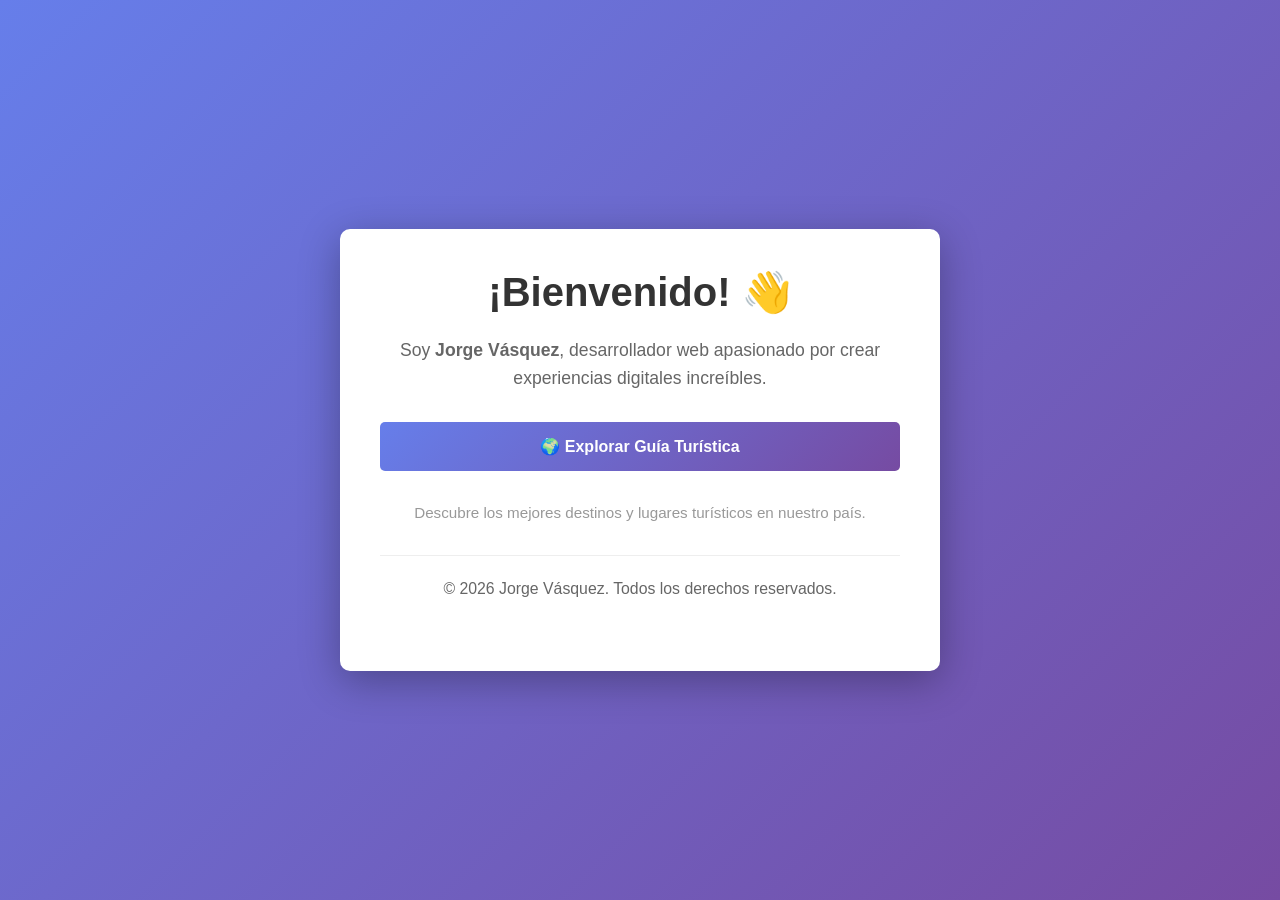
<file: index.html>
<!DOCTYPE html>
<html lang="es">
<head>
    <meta charset="UTF-8">
    <meta name="viewport" content="width=device-width, initial-scale=1.0">
    <title>Jorge Vásquez - Portafolio</title>
    <style>
        * {
            margin: 0;
            padding: 0;
            box-sizing: border-box;
        }
        
        body {
            font-family: 'Segoe UI', Tahoma, Geneva, Verdana, sans-serif;
            background: linear-gradient(135deg, #667eea 0%, #764ba2 100%);
            min-height: 100vh;
            display: flex;
            justify-content: center;
            align-items: center;
            padding: 20px;
        }
        
        .container {
            background: white;
            border-radius: 10px;
            box-shadow: 0 10px 40px rgba(0, 0, 0, 0.3);
            padding: 40px;
            max-width: 600px;
            text-align: center;
        }
        
        h1 {
            color: #333;
            margin-bottom: 20px;
            font-size: 2.5em;
        }
        
        p {
            color: #666;
            margin-bottom: 30px;
            font-size: 1.1em;
            line-height: 1.6;
        }
        
        .projects {
            display: grid;
            gap: 15px;
            margin-bottom: 30px;
        }
        
        .project-link {
            display: inline-block;
            background: linear-gradient(135deg, #667eea 0%, #764ba2 100%);
            color: white;
            padding: 15px 30px;
            border-radius: 5px;
            text-decoration: none;
            transition: transform 0.3s, box-shadow 0.3s;
            font-weight: 600;
            width: 100%;
        }
        
        .project-link:hover {
            transform: translateY(-2px);
            box-shadow: 0 5px 20px rgba(102, 126, 234, 0.4);
        }
        
        .footer-text {
            color: #999;
            font-size: 0.9em;
            margin-top: 30px;
            border-top: 1px solid #eee;
            padding-top: 20px;
        }
    </style>
</head>
<body>
    <div class="container">
        <h1>¡Bienvenido! 👋</h1>
        <p>Soy <strong>Jorge Vásquez</strong>, desarrollador web apasionado por crear experiencias digitales increíbles.</p>
        
        <div class="projects">
            <a href="GUIA_TURISTICA/index.html" class="project-link">
                🌍 Explorar Guía Turística
            </a>
        </div>
        
        <p style="color: #999; font-size: 0.95em;">Descubre los mejores destinos y lugares turísticos en nuestro país.</p>
        
        <div class="footer-text">
            <p>&copy; 2026 Jorge Vásquez. Todos los derechos reservados.</p>
        </div>
    </div>
</body>
</html>
</file>
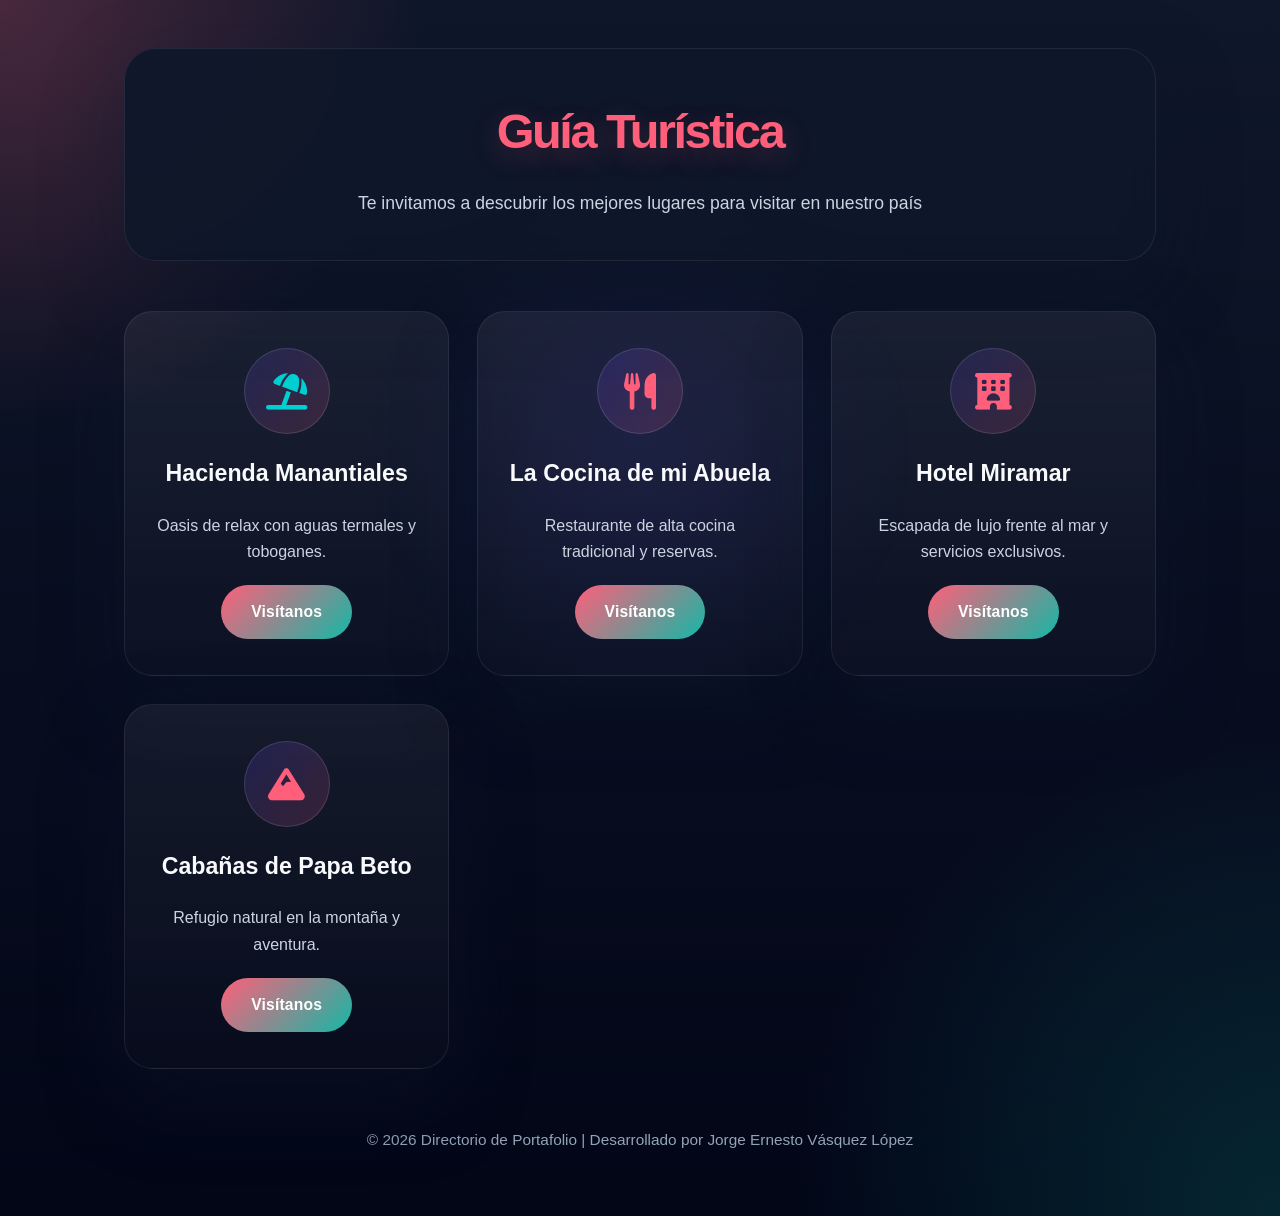
<file: GUIA_TURISTICA1/index.html>
<!DOCTYPE html>
<html lang="es">
<head>
    <meta charset="UTF-8">
    <meta name="viewport" content="width=device-width, initial-scale=1.0">
    <title>Guía Turística | Jorge Vásquez</title>
    <link rel="stylesheet" href="https://cdnjs.cloudflare.com/ajax/libs/font-awesome/6.5.1/css/all.min.css" integrity="sha512-w4+pM5fUYdE5rstVjB4s8fgKhjXnDJ8D1q5lU7+icn89gEQzbyGfXlaPtGZ3sLMUqNocdEO4O+qv0y4k9DPfLw==" crossorigin="anonymous" referrerpolicy="no-referrer" />
    <link rel="stylesheet" href="style.css">
</head>
<body>

<div class="container">
    <header>
        <h1>Guía Turística</h1>
        <p>Te invitamos a descubrir los mejores lugares para visitar en nuestro país</p>
    </header>

    <div class="project-grid">
        <!-- Turicentro Hacienda Manantiales -->
        <a href="Hacienda_Manantiales/index.html" class="project-card">
            <i class="fas fa-umbrella-beach icon" style="color: #00ced1;"></i>
            <h3>Hacienda Manantiales</h3>
            <p>Oasis de relax con aguas termales y toboganes.</p>
            <span class="btn">Visítanos</span>
        </a>

        <!-- La Cocina de mi Abuela -->
        <a href="La_Cocina_Abuela/index.html" class="project-card">
            <i class="fas fa-utensils icon"></i>
            <h3>La Cocina de mi Abuela</h3>
            <p>Restaurante de alta cocina tradicional y reservas.</p>
            <span class="btn">Visítanos</span>
        </a>

        <!-- Hotel de Playa Miramar -->
        <a href="Hotel_Miramar/index.html" class="project-card">
            <i class="fas fa-hotel icon"></i>
            <h3>Hotel Miramar</h3>
            <p>Escapada de lujo frente al mar y servicios exclusivos.</p>
            <span class="btn">Visítanos</span>
        </a>

        <!-- Las Cabañas de Papa Beto -->
        <a href="Papa_Beto/index.html" class="project-card">
            <i class="fas fa-mountain icon"></i>
            <h3>Cabañas de Papa Beto</h3>
            <p>Refugio natural en la montaña y aventura.</p>
            <span class="btn">Visítanos</span>
        </a>
    </div>

    <footer>
        &copy; 2026 Directorio de Portafolio | Desarrollado por Jorge Ernesto Vásquez López
    </footer>
</div>

</body>
</html>
</file>
<file: GUIA_TURISTICA1/style.css>
:root {
    --primary: #ff5f7a;
    --secondary: #4f46e5;
    --accent: #14b8a6;
    --bg: #0f172a;
    --surface: #111827;
    --surface-soft: rgba(255, 255, 255, 0.08);
    --text: #f8fafc;
    --muted: #cbd5e1;
    --shadow: 0 30px 80px rgba(15, 23, 42, 0.42);
}

* {
    box-sizing: border-box;
}

html {
    scroll-behavior: smooth;
}

body {
    margin: 0;
    min-height: 100vh;
    font-family: 'Segoe UI', Tahoma, Geneva, Verdana, sans-serif;
    background: radial-gradient(circle at top left, rgba(255, 95, 122, 0.24), transparent 24%),
                radial-gradient(circle at bottom right, rgba(20, 184, 166, 0.18), transparent 28%),
                linear-gradient(180deg, #0f172a 0%, #020617 100%);
    color: var(--text);
    line-height: 1.65;
}

body::before {
    content: '';
    position: fixed;
    inset: 0;
    background: radial-gradient(circle at center, rgba(79, 70, 229, 0.12), transparent 35%);
    pointer-events: none;
}

.container {
    position: relative;
    max-width: 1080px;
    margin: 0 auto;
    padding: 48px 24px 64px;
}

header {
    position: relative;
    text-align: center;
    margin-bottom: 50px;
    padding: 42px 30px;
    border-radius: 32px;
    background: rgba(15, 23, 42, 0.92);
    border: 1px solid rgba(255, 255, 255, 0.08);
    box-shadow: var(--shadow);
    backdrop-filter: blur(14px);
}

header h1 {
    margin: 0;
    font-size: clamp(2.4rem, 3.8vw, 3.8rem);
    letter-spacing: -0.05em;
    color: var(--primary);
    text-shadow: 0 8px 30px rgba(255, 95, 122, 0.24);
}

header p {
    margin: 18px auto 0;
    max-width: 760px;
    color: var(--muted);
    font-size: 1.1rem;
}

.project-grid {
    display: grid;
    grid-template-columns: repeat(auto-fit, minmax(260px, 1fr));
    gap: 28px;
}

.project-card {
    position: relative;
    display: flex;
    flex-direction: column;
    align-items: center;
    gap: 20px;
    min-height: 340px;
    padding: 36px 28px;
    border-radius: 28px;
    text-decoration: none;
    color: inherit;
    background: linear-gradient(180deg, rgba(255,255,255,0.06), rgba(255,255,255,0.02));
    border: 1px solid rgba(255, 255, 255, 0.08);
    box-shadow: var(--shadow);
    transition: transform 0.35s ease, box-shadow 0.35s ease, border-color 0.35s ease, background 0.35s ease;
    overflow: hidden;
}

.project-card:hover,
.project-card:focus-visible {
    transform: translateY(-12px);
    box-shadow: 0 34px 110px rgba(15, 23, 42, 0.45);
    border-color: rgba(79, 70, 229, 0.4);
    background: linear-gradient(180deg, rgba(255,255,255,0.12), rgba(255,255,255,0.04));
}

.project-card::before {
    content: '';
    position: absolute;
    inset: -40px;
    background: radial-gradient(circle at top left, rgba(255, 95, 122, 0.18), transparent 32%);
    opacity: 0;
    transition: opacity 0.35s ease;
}

.project-card:hover::before,
.project-card:focus-visible::before {
    opacity: 1;
}

.icon {
    display: inline-flex;
    align-items: center;
    justify-content: center;
    width: 86px;
    height: 86px;
    border-radius: 50%;
    background: linear-gradient(135deg, rgba(79, 70, 229, 0.2), rgba(255, 95, 122, 0.16));
    color: var(--primary);
    font-size: 2.3rem;
    box-shadow: inset 0 0 0 1px rgba(255,255,255,0.12);
}

.project-card h3 {
    margin: 0;
    font-size: 1.45rem;
}

.project-card p {
    margin: 0;
    color: var(--muted);
    text-align: center;
    max-width: 300px;
}

.btn {
    display: inline-flex;
    align-items: center;
    justify-content: center;
    padding: 14px 30px;
    border-radius: 999px;
    background: linear-gradient(135deg, var(--primary), var(--accent));
    color: #ffffff;
    font-weight: 700;
    font-size: 0.98rem;
    letter-spacing: 0.01em;
    transition: transform 0.25s ease, filter 0.25s ease;
}

.btn:hover,
.btn:focus-visible {
    transform: translateY(-2px);
    filter: brightness(1.1);
}

footer {
    margin-top: 58px;
    text-align: center;
    color: #94a3b8;
    font-size: 0.96rem;
}

@media (max-width: 640px) {
    body {
        padding: 24px 14px 32px;
    }

    header {
        padding: 30px 20px;
    }

    .project-card {
        padding: 30px 20px;
    }

    .icon {
        width: 72px;
        height: 72px;
        font-size: 2rem;
    }
}
</file>
